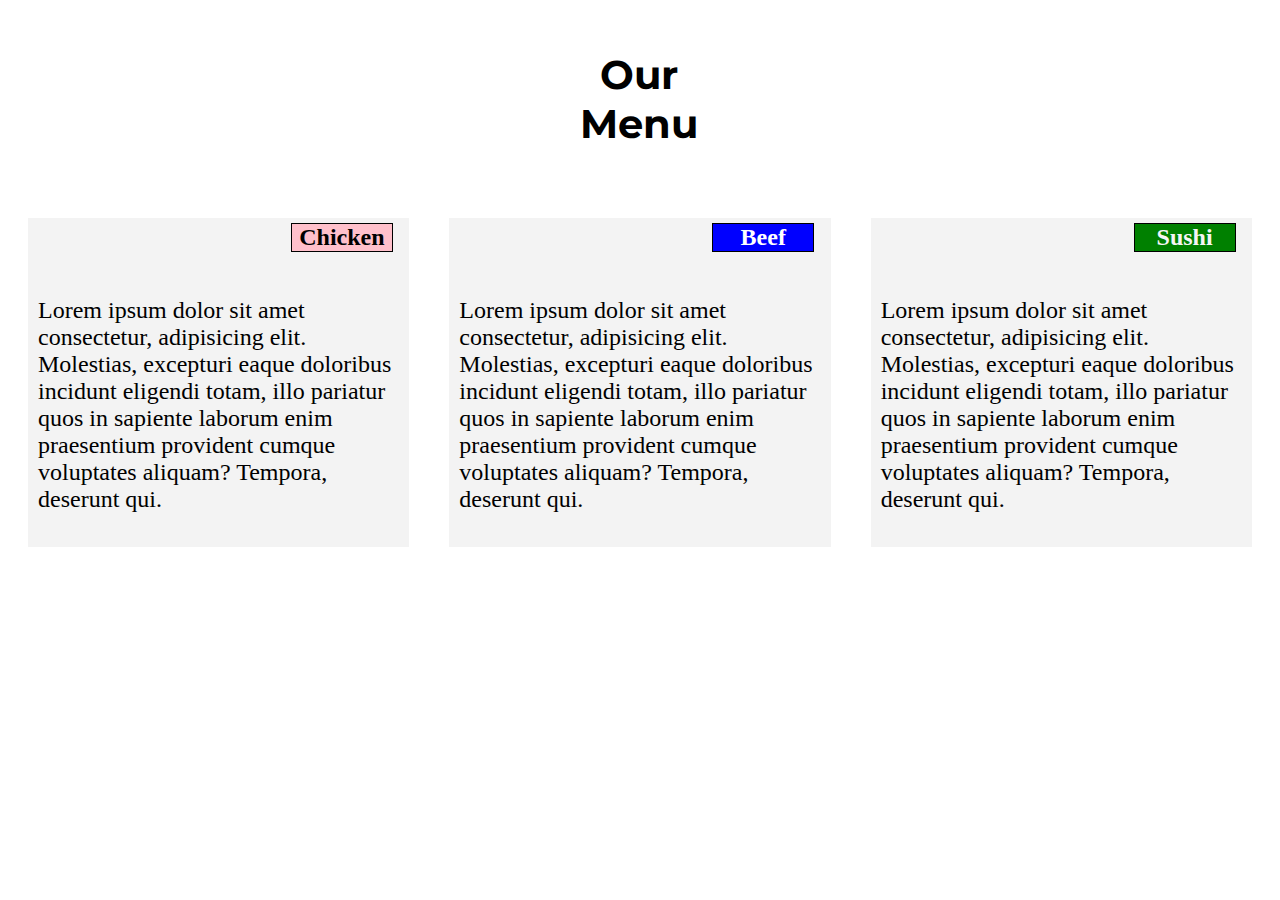
<file: index.html>
<!DOCTYPE html>
<html>
<head>
    <link rel="stylesheet" href="style.css">
    <meta charset="UTF-8">
    <meta name="viewport" content="width=device-width, initial-scale=1.0">
    <link href="https://fonts.googleapis.com/css2?family=Montserrat:wght@500&display=swap" rel="stylesheet">
    <title>Document</title>
</head>
<body>
    <div class="wrapper">
        <h1>Our Menu</h1>
        <section>
               <div class="box">
                    <h2 class="heading1">Chicken</h2>
                    <p>Lorem ipsum dolor sit amet consectetur, adipisicing elit. Molestias, excepturi eaque doloribus incidunt eligendi totam, illo pariatur quos in sapiente laborum enim praesentium provident cumque voluptates aliquam? Tempora, deserunt qui.</p>
                </div>
                <div class="box">
                    <h2 class="heading2">Beef</h2>
                    <p>Lorem ipsum dolor sit amet consectetur, adipisicing elit. Molestias, excepturi eaque doloribus incidunt eligendi totam, illo pariatur quos in sapiente laborum enim praesentium provident cumque voluptates aliquam? Tempora, deserunt qui.</p>
                </div>
                <div class="box1">
                    <h2 class="heading3">Sushi</h2>
                    <p>Lorem ipsum dolor sit amet consectetur, adipisicing elit. Molestias, excepturi eaque doloribus incidunt eligendi totam, illo pariatur quos in sapiente laborum enim praesentium provident cumque voluptates aliquam? Tempora, deserunt qui.</p>
                </div>
            
        </section>
    </div>
    
</body>
</html>
</file>
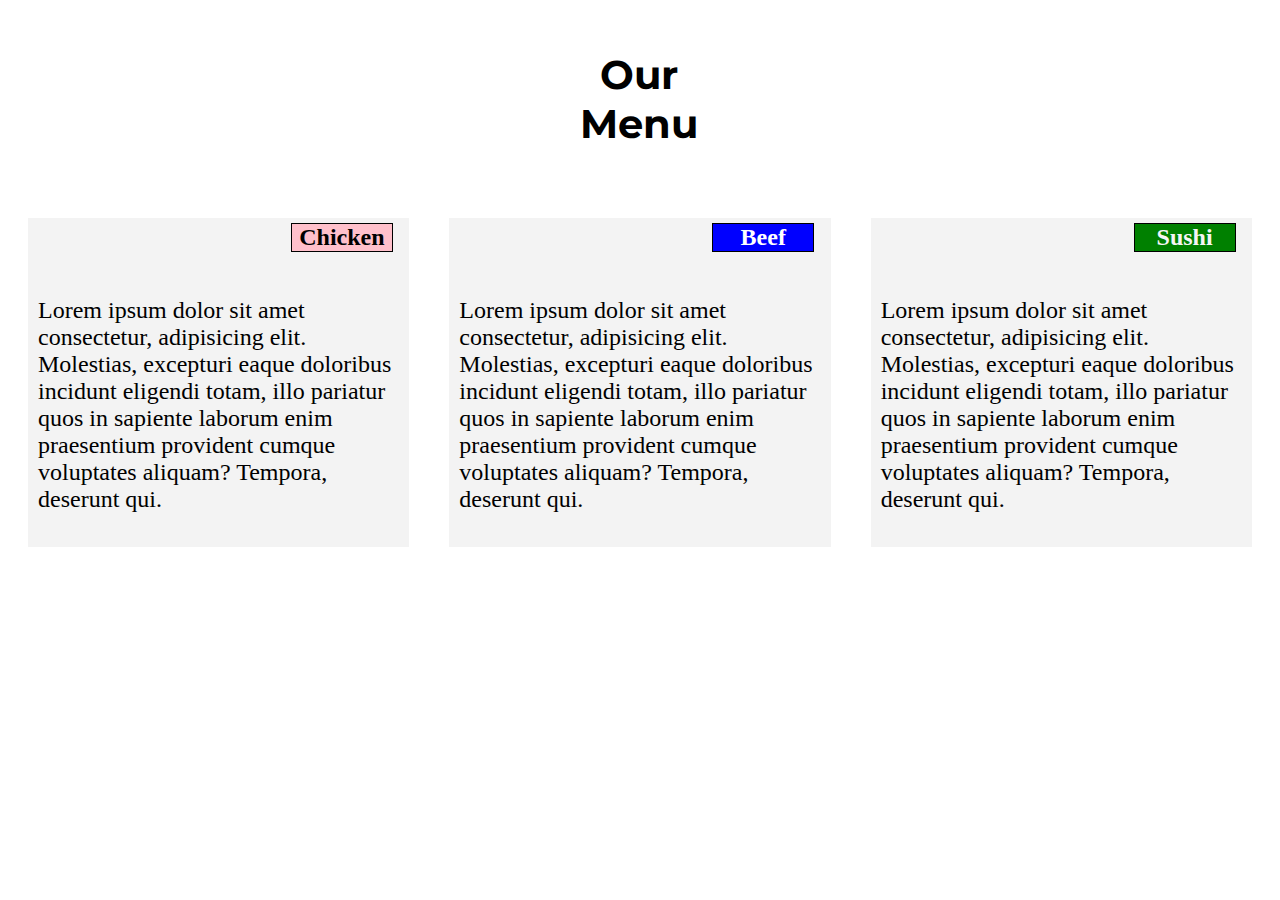
<file: index1.html>
<!DOCTYPE html>
<html>
<head>
    <link rel="stylesheet" href="style.css">
    <meta charset="UTF-8">
    <meta name="viewport" content="width=device-width, initial-scale=1.0">
    <link href="https://fonts.googleapis.com/css2?family=Montserrat:wght@500&display=swap" rel="stylesheet">
    <title>Document</title>
</head>
<body>
    <div class="wrapper">
        <h1>Our Menu</h1>
        <section>
               <div class="box">
                    <h2 class="heading1">Chicken</h2>
                    <p>Lorem ipsum dolor sit amet consectetur, adipisicing elit. Molestias, excepturi eaque doloribus incidunt eligendi totam, illo pariatur quos in sapiente laborum enim praesentium provident cumque voluptates aliquam? Tempora, deserunt qui.</p>
                </div>
                <div class="box">
                    <h2 class="heading2">Beef</h2>
                    <p>Lorem ipsum dolor sit amet consectetur, adipisicing elit. Molestias, excepturi eaque doloribus incidunt eligendi totam, illo pariatur quos in sapiente laborum enim praesentium provident cumque voluptates aliquam? Tempora, deserunt qui.</p>
                </div>
                <div class="box1">
                    <h2 class="heading3">Sushi</h2>
                    <p>Lorem ipsum dolor sit amet consectetur, adipisicing elit. Molestias, excepturi eaque doloribus incidunt eligendi totam, illo pariatur quos in sapiente laborum enim praesentium provident cumque voluptates aliquam? Tempora, deserunt qui.</p>
                </div>
            
        </section>
    </div>
    
</body>
</html>
</file>
<file: style.css>
@media only screen and (max-width: 767px){


h1{
    text-align: center;
    font-family: 'Montserrat', sans-serif;
    font-weight: bold;
    font-size: 2.5em;
   
    border: 1px solid black;
    width: 180px;
    color: black;
    text-shadow: black;
    position: relative;
    left: 30%;
    margin-top: 30px;
    
    
}
section{
    width: 100%;

    
    

}
.box{
    
    padding: 10px;
    margin: 20px;
    background-color: #f3f3f3;
    color:brown;
    
}
.box1{
    
    padding: 10px;
    margin: 20px;
    background-color: #f3f3f3;
    color:brown;
    
}

.heading1{
    border: 1px solid black;
    width: 100px; 
    text-align: center;
    background-color: pink;
    position: relative;
    bottom:25px;
    left: 70%;
    
}

.heading2{
    border: 1px solid black;
    width: 100px; 
    text-align: center;
    background-color:blue;
    color: white;
    position: relative;
    bottom:25px;
    left: 70%;
    color: white;
    
    
}

.heading3{
    border: 1px solid black;
    width: 100px;
    text-align: center;
    background-color: green;
    position: relative;
    bottom:25px;
    left: 70%;
    color: whitesmoke;
    
}
p{
            
    font-size: 1.5em;
    color: black;
    margin-top: 5px;
}
}
@media(min-width: 768px) and (max-width: 991px){
    .box{
      
        padding: 10px;
        margin: 20px;
        background-color:#f3f3f3;  
    
          
    }
    .sp{
        position: relative;
        bottom: 10%;
    }
    .box1{
        
        padding: 10px;
        margin: 20px;
        background-color:#f3f3f3;  
        width: 188% !important;
        
          

    }
    h1{
        text-align: center;
        font-family: 'Montserrat', sans-serif;
        position: relative;
        left: 42%;
        margin-top: 50px;
        margin-bottom: 50px;
        
        color: black;
        width: 200px;
        font-size: 2.5em;
    }
    section{
        display: grid;
        grid-template-columns: 50% 50%;
        
    }
    .heading1{
        border: 1px solid black;
        width: 100px;
        
        text-align: center;
        background-color: pink;
        position: relative;
        bottom:25px;
        left: 59%;
        
    }
    
    .heading2{
        border: 1px solid black;
        width: 100px; 
        text-align: center;
        background-color:blue;
        color: white;
        position: relative;
        bottom:25px;
        left: 59%;
        
        
    }
    
    .heading3{
        border: 1px solid black;
        width: 100px; 
        text-align: center;
        background-color:green;
        position: relative;
        bottom:25px;
        left: 87%;
        
        color: whitesmoke;
        
    }



}

@media only screen and (min-width: 992px){
    h1{
        text-align: center;
        font-family: 'Montserrat', sans-serif;
        position: relative;
        left: 42%;
        margin-top: 50px;
        margin-bottom: 50px;
        
        color: black;
        width: 200px;
        font-size: 2.5em;
    }
        .box{
            
            padding: 10px;
            margin: 20px;
            background-color:#f3f3f3; 
           
               
        }
        .box1{
         
            padding: 10px;
            margin: 20px;
            background-color:#f3f3f3;     
        }
        section{
            width: 100%;
            display: flex;
        }
        .heading1{
            border: 1px solid black;
            width: 100px;
            
            text-align: center;
            background-color: pink;
            position: relative;
            bottom:25px;
            left: 70%;
            
        }
        
        .heading2{
            border: 1px solid black;
            width: 100px; 
            text-align: center;
            background-color:blue;
            color: white;
            position: relative;
            bottom:25px;
            left: 70%;
            
            
        }
        
        .heading3{
            border: 1px solid black;
            width: 100px; 
            text-align: center;
            background-color:green;
            position: relative;
            bottom:25px;
            left: 70%;
            
            color: whitesmoke;
            
        }
        p{
            
            font-size: 1.5em;
            color: black;
            margin-top: 5px;
        }
        
        
    

}
</file>
